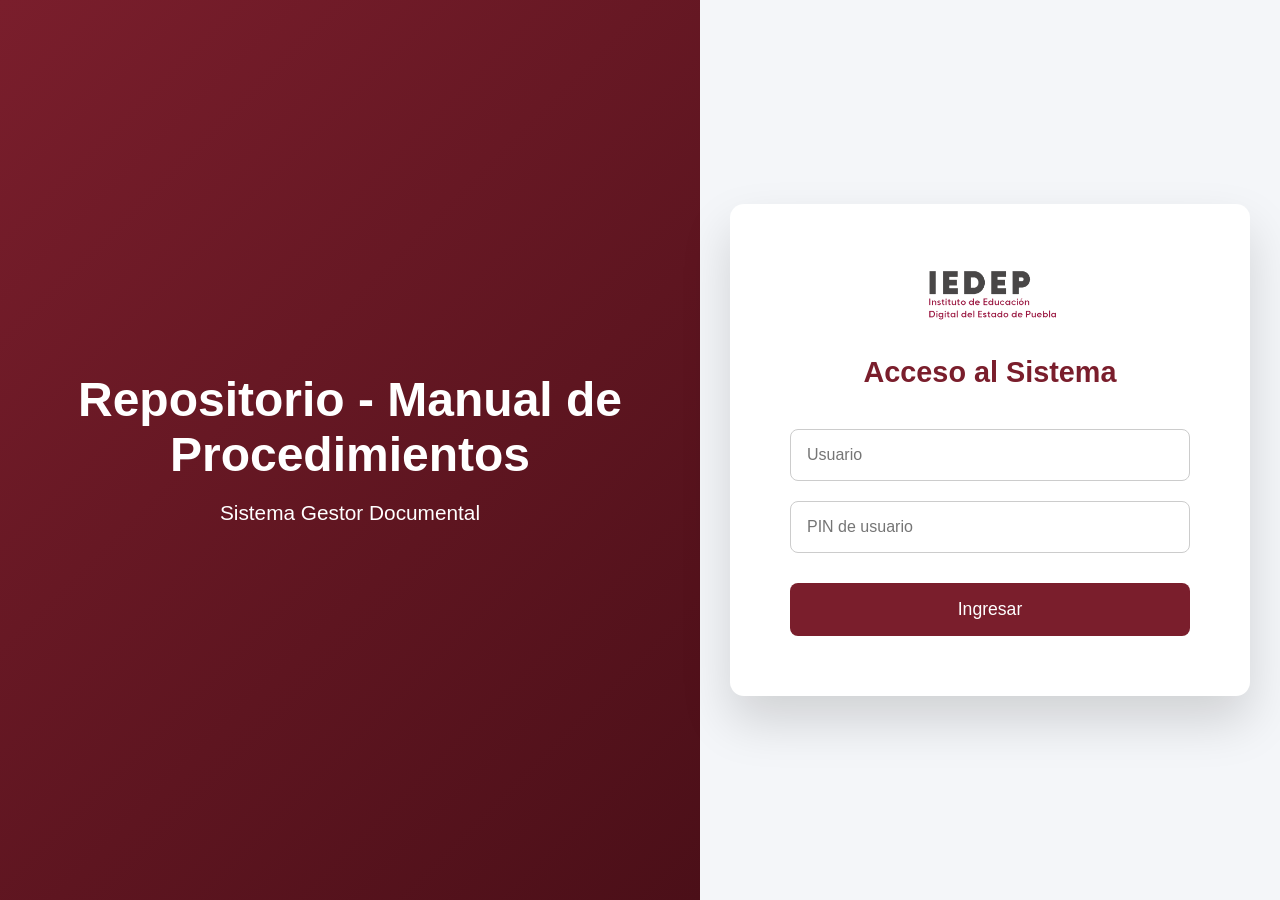
<file: index.html>
<!DOCTYPE html>
<html lang="es">

<head>

<meta charset="UTF-8">
<meta name="viewport" content="width=device-width, initial-scale=1.0">

<title>ERP Sistemas | IEDEP</title>

<link rel="stylesheet" href="style.css">

</head>

<body>

<div class="login-container">

<div class="left-side">

<h1>Repositorio - Manual de Procedimientos</h1>

<p>
Sistema Gestor Documental
</p>

</div>

<div class="right-side">

<div class="login-card">

<img src="logo_iedep.png" class="logo-iedep">

<h2>Acceso al Sistema</h2>

<form id="loginForm">

<input id="usuario" type="text" placeholder="Usuario" required>

<input id="pin" type="password" placeholder="PIN de usuario" required inputmode="numeric">

<button type="submit">Ingresar</button>

</form>

</div>

</div>

</div>

<script src="script.js"></script>

</body>
</html>
</file>
<file: style.css>
*{
margin:0;
padding:0;
box-sizing:border-box;
font-family:"Segoe UI",Arial,sans-serif;
}

html, body{
height:100%;
width:100%;
}

/* CONTENEDOR PRINCIPAL */

.login-container{

display:flex;
height:100vh;
width:100%;

}

/* PANEL IZQUIERDO */

.left-side{

flex:1;

background:linear-gradient(135deg,#7A1E2C,#4B0F18);

color:white;

display:flex;
flex-direction:column;
justify-content:center;
align-items:center;
text-align:center;

padding:60px;

}

.logo-gob{

width:180px;
margin-bottom:30px;

}

.left-side h1{

font-size:3rem;
margin-bottom:15px;

}

.left-side p{

font-size:1.3rem;
line-height:1.5;

}

.left-side span{

margin-top:15px;
font-size:1rem;
opacity:.8;

}

/* PANEL DERECHO */

.right-side{

flex:1;

display:flex;
justify-content:center;
align-items:center;

background:#f4f6f9;

}

/* TARJETA LOGIN */

.login-card{

width:90%;
max-width:520px;

background:white;

padding:60px;

border-radius:14px;

box-shadow:0 25px 50px rgba(0,0,0,.15);

text-align:center;

animation:fadeIn .8s ease;

}

.logo-iedep{

width:150px;
margin-bottom:25px;

}

.login-card h2{

font-size:1.8rem;
margin-bottom:30px;
color:#7A1E2C;

}

/* FORMULARIO */

form{

display:flex;
flex-direction:column;

}

input{

padding:16px;

margin:10px 0;

border-radius:8px;

border:1px solid #ccc;

font-size:1rem;

}

input:focus{

outline:none;
border-color:#7A1E2C;

}

/* BOTON */

button{

margin-top:20px;

padding:16px;

background:#7A1E2C;

color:white;

border:none;

border-radius:8px;

font-size:1.1rem;

cursor:pointer;

transition:.3s;

}

button:hover{

background:#5b1621;

transform:scale(1.03);

}

/* ANIMACION */

@keyframes fadeIn{

from{
opacity:0;
transform:translateY(20px);
}

to{
opacity:1;
transform:translateY(0);
}

}

/* RESPONSIVE TABLET */

@media (max-width:1024px){

.left-side h1{
font-size:2.2rem;
}

.left-side p{
font-size:1.1rem;
}

}

/* RESPONSIVE CELULAR */

@media (max-width:768px){

.login-container{

flex-direction:column;

}

.left-side{

height:40vh;
padding:30px;

}

.logo-gob{

width:120px;

}

.left-side h1{

font-size:1.8rem;

}

.left-side p{

font-size:.95rem;

}

.right-side{

height:60vh;

}

.login-card{

padding:35px;
max-width:90%;

}

.logo-iedep{

width:110px;

}

.login-card h2{

font-size:1.4rem;

}

}
</file>
<file: dashboard.css>
body{
margin:0;
font-family:Segoe UI;
background:#f4f6f9;
}

.layout{
display:flex;
height:100vh;
}

.sidebar{
width:250px;
background:#7A1E2C;
color:white;
padding:20px;
}

.sidebar ul{
list-style:none;
padding:0;
}

.sidebar li{
padding:10px 0;
cursor:pointer;
}

.main{
flex:1;
padding:30px;
}

header{
display:flex;
justify-content:space-between;
align-items:center;
margin-bottom:30px;
}

.cards{
display:grid;
grid-template-columns:repeat(auto-fit,minmax(200px,1fr));
gap:20px;
margin-bottom:30px;
}

.card{
background:white;
padding:20px;
border-radius:8px;
box-shadow:0 4px 10px rgba(0,0,0,.1);
}

table{
width:100%;
background:white;
border-collapse:collapse;
}

th, td{
padding:12px;
border-bottom:1px solid #ddd;
text-align:left;
}
</file>
